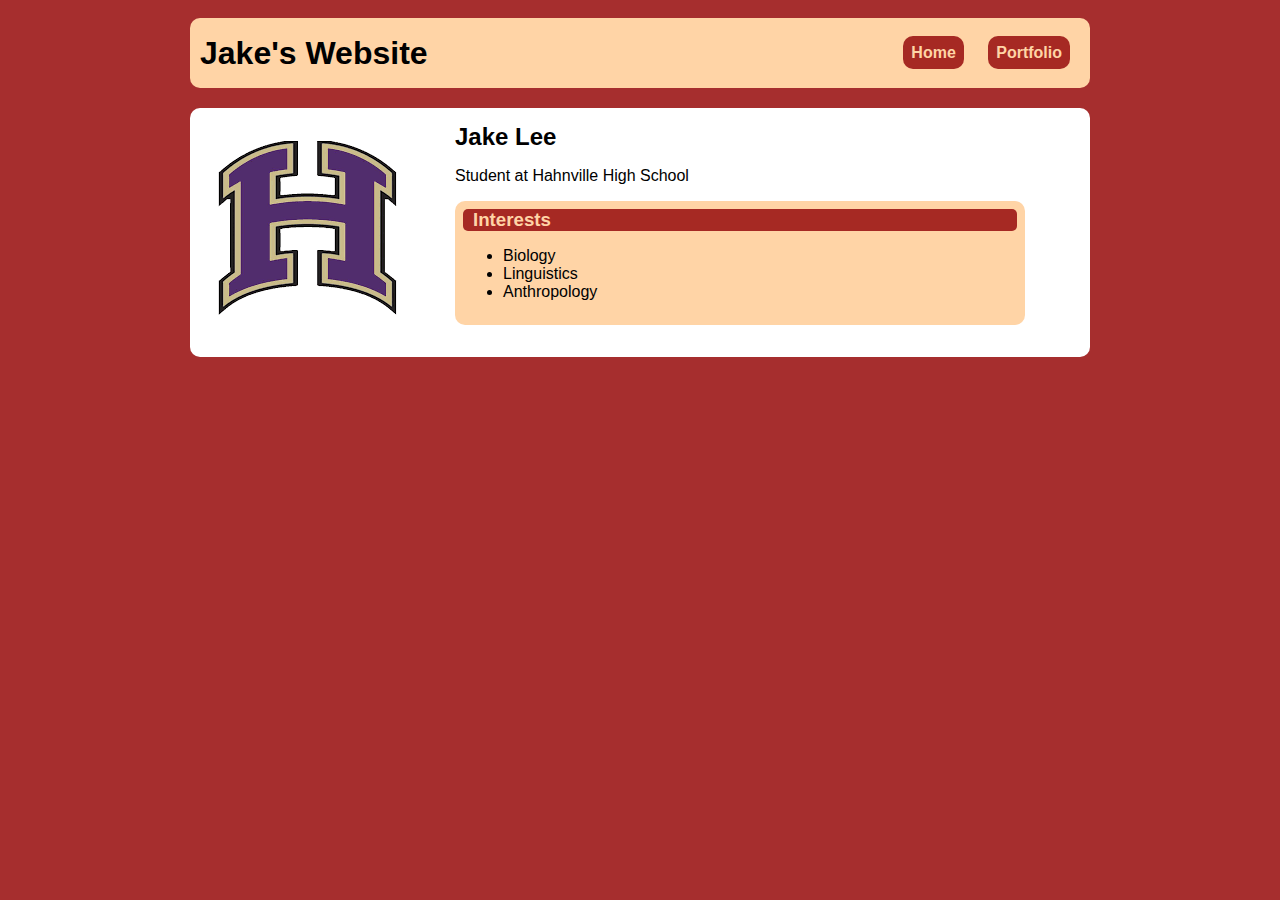
<file: index.html>
<!DOCTYPE html>
<html>
  <head>
    <title>Jake's Website</title>
    <link rel="stylesheet" href="style.css" />
  </head>

  <body>
    <div id="all-contents">
      <nav>
        <h1>Jake's Website</h1>
        <ul id="nav-ul">
          <li class="nav-li"><a href="index.html"> Home </a></li>
          <li class="nav-li"><a href="portfolio.html"> Portfolio </a></li>
        </ul>
      </nav>

      <main>
        <!-- Sidebar Section -->
        <div class="sidebar">
          <img class="sidebar-image" src="images/images.png" />
        </div>
        <!-- Content Section -->
        <div class="content">
          <h2>Jake Lee</h2>
          <p>Student at Hahnville High School</p>
          <!-- Interest Section -->
          <div id="interests">
            <h3 id="interests-label">Interests</h3>
            <ul>
              <li>Biology</li>
              <li>Linguistics</li>
              <li>Anthropology</li>
            </ul>
          </div>
        </div>
      </main>
    </div>
  </body>
</html>
</file>
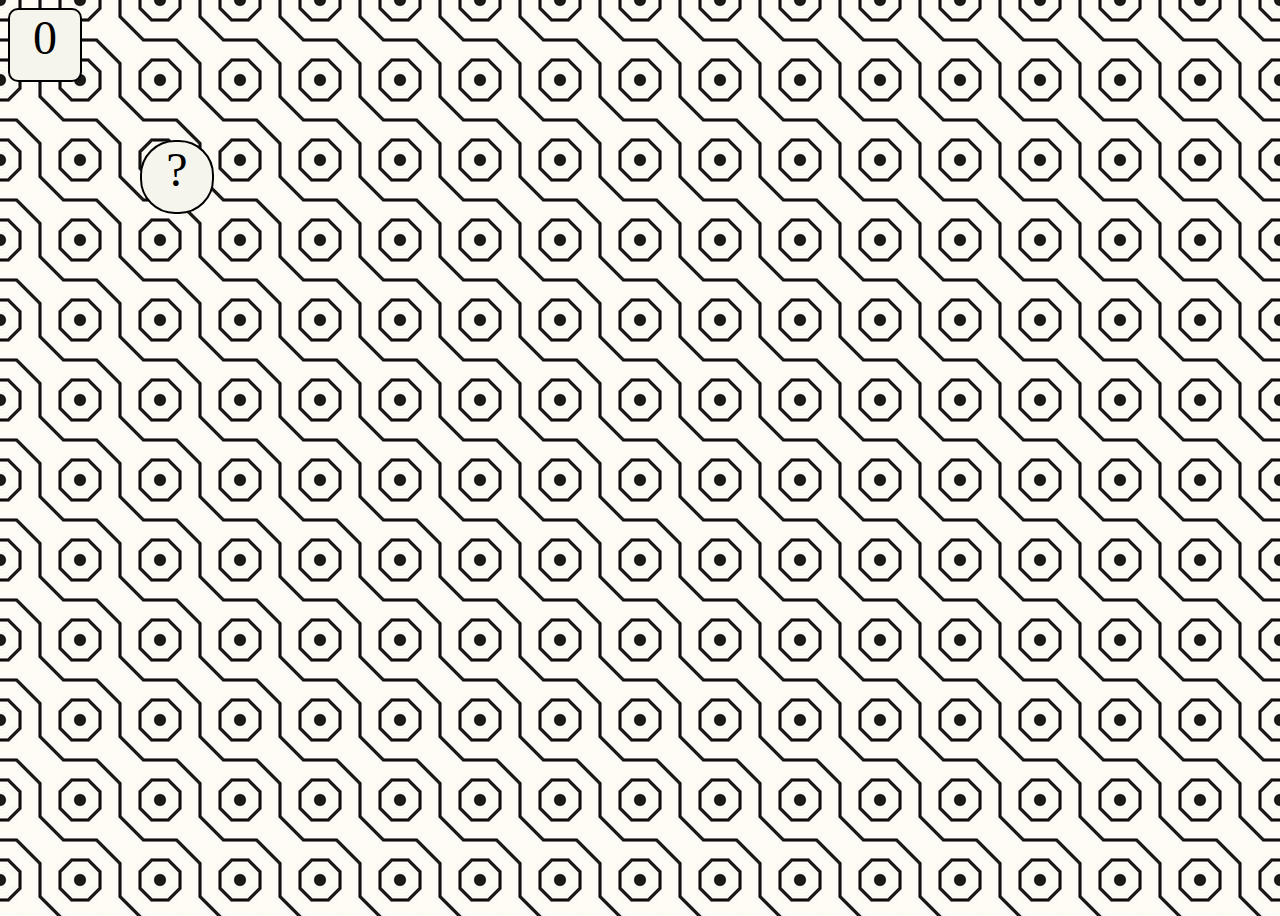
<file: projects/bouncing-box/index.html>
<!DOCTYPE html>
<html>

<head>
	<meta charset="utf-8">
	<title>Bouncing Box</title>
	<script src="jquery.min.js"></script>
	<style>
		.box {
			width: 70px;
			height: 70px;
		    background-color:rgb(245, 245, 237);
			font-size: 300%;
			text-align: center;
			user-select: none;
			display: block;
			position: absolute;
			top: 100px;
			/* Change me! */
			left: 0px;
			border-radius: 35px;
			color:black;
			border-style:solid;
			border-width:2px;
			border-color:black;

		}

		.counter {
			width: 70px;
			height: 70px;
		    background-color:rgb(245, 245, 237);
			font-size: 300%;
			text-align: center;


			border-radius: 10px;
			color:black;
			border-style:solid;
			border-width:2px;
			border-color:black;

		}

		.board {
			height: 100vh;
			background-image: url("img/geometric_pattern.jpg");
		}
	</style>
	<!-- 	<script src="//cdnjs.cloudflare.com/ajax/libs/jquery/2.1.1/jquery.min.js"></script> -->

</head>

<body class="board">
	<!-- HTML for the box -->
	<div class="box">?</div>
	<div class="counter">0</div>

	<script>
		(function () {
			'use strict'
			/* global jQuery */

			//////////////////////////////////////////////////////////////////
			/////////////////// SETUP DO NOT DELETE //////////////////////////
			//////////////////////////////////////////////////////////////////

			var box = jQuery('.box');	// reference to the HTML .box element
			var board = jQuery('.board');	// reference to the HTML .board element
			var counter = jQuery('.counter');
			var boardWidth = board.width();	// the maximum X-Coordinate of the screen
			var boardHeight = jQuery(window).height();	// the maximum Y-Coordinate of the screen


			// Every 50 milliseconds, call the update Function (see below)
			var interval = setInterval(update, 50);

			// Every time the box is clicked, call the handleBoxClick Function (see below)
			box.on('click', handleBoxClick);
			board.on('click', handleBoardClick);

			// moves the Box to a new position on the screen along the X-Axis
			function moveBoxTo(newPositionX, newPositionY) {
				box.css("left", newPositionX);
				box.css("top", newPositionY);
			};

			// changes the text displayed on the Box
			function changeBoxText(newText) {
				box.text(newText);
			};
			function changeCounterText(newText) {
				counter.text(newText);
			};

			//////////////////////////////////////////////////////////////////
			/////////////////// YOUR CODE BELOW HERE /////////////////////////
			//////////////////////////////////////////////////////////////////

			// TODO 2 - Variable declarations 
			var positionX = 0;
			var positionY = 0;
			var points = 0;
			var speedX = 10;
			var speedY = 10;
			var randNum1 = Math.random() * boardWidth-70;
			var randNum2 = Math.random() * boardHeight-70;
			var misclicks = 0;

			/* 
			This Function will be called 20 times/second. Each time it is called,
			it should move the Box to a new location. If the box drifts off the screen
			turn it around! 
			*/
			function update() {
				positionX = positionX + speedX;
				positionY = positionY + speedY;
				moveBoxTo(positionX, positionY);
                if (positionX > boardWidth - 70) {
					speedX = speedX * -1;
				}
				else if (positionX < 0) {
					speedX = speedX * -1;
				}

				if (positionY > boardHeight - 70) {
					speedY = speedY * -1;
				}
				else if (positionY < 0) {
					speedY = speedY * -1;
				}
			};

			/* 
			This Function will be called each time the box is clicked. Each time it is called,
			it should increase the points total, increase the speed, and move the box to
			the left side of the screen.
			*/
			function handleBoxClick() {
				positionX = randNum1;
				positionY = randNum2;
				points = points + 1;
				changeBoxText(points);
				if (speedX > 0) {
					speedX = speedX + 3;
					speedY = speedY + 3;
				}
				else if (speedX < 0) {
					speedX = speedX - 3;
					speedY = speedY - 3;
				}
				if (randNum1 > boardwidth / 2) {
					speed = speed * -1;
				}
				if (randNum2 > boardheight / 2) {
					speed = speed * -1;
				}
			};


			function endGame() {
                clearInterval(interval);
            };
			function handleBoardClick() {
            if (misclicks < 20) {
				misclicks = misclicks + 1;
			}
			else {
                endGame();
			}
            changeCounterText(misclicks);
			};




		})();
	</script>
</body>

</html>
</file>
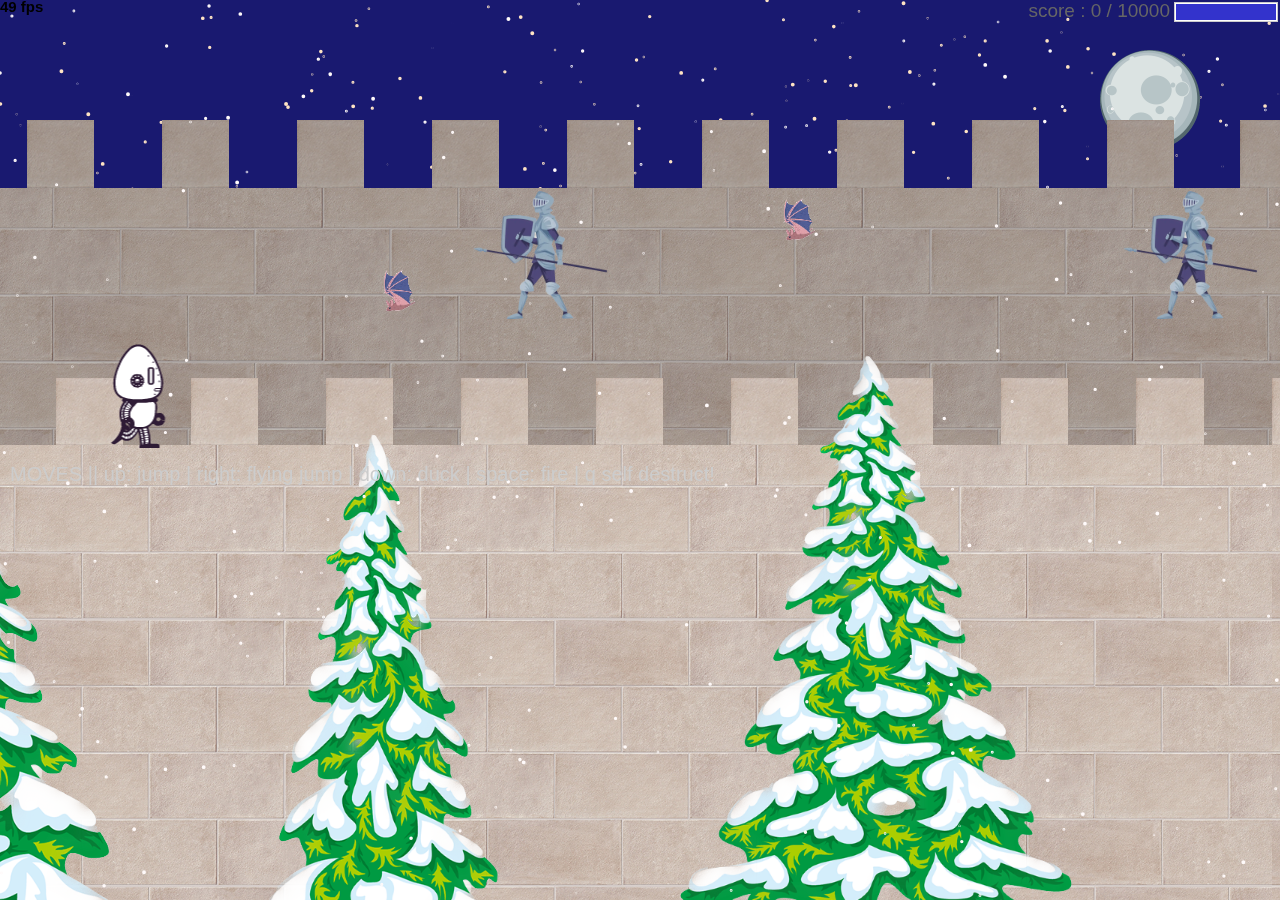
<file: projects/runtime/index.html>
<!DOCTYPE html>
<html>
  <head>
    <meta charset="utf-8" />

    <title>Operation Spark || Runtime!</title>
    <meta name="description" content="Operation Spark Motion Poem" />
    <meta name="author" content="operationspark.org" />
    <meta name="viewport" content="width=device-width, initial-scale=1.0" />

    <link href="css/bootstrap.min.css" rel="stylesheet" media="screen" />
    <link href="css/style.css" rel="stylesheet" />

    <!-- all core CreateJS and 3rd party libraries are listed here: -->
    <script src="bower_components/lodash/lodash.min.js"></script>
    <script src="bower_components/bluebird/js/browser/bluebird.min.js"></script>
    <script src="js/lib/proton-1.0.0.min.js"></script>
    <script src="bower_components/easeljs/lib/easeljs-0.8.2.min.js"></script>
    <script src="bower_components/PreloadJS/lib/preloadjs-0.6.2.min.js"></script>
    <script src="bower_components/TweenJS/lib/tweenjs.min.js"></script>
    <script src="bower_components/SoundJS/lib/soundjs-0.6.2.min.js"></script>
    <script src="bower_components/opspark-draw/draw.js"></script>
    <script src="bower_components/racket/racket.js"></script>

    <!-- our app javascript code -->
    <script src="js/util/load.js"></script>
    <script src="js/util/spin.min.js"></script>
    <script src="js/util/point.js"></script>
    <script src="js/spritesheet.js"></script>
    <script src="js/world/rules.js"></script>
    <script src="js/particle/particleManager.js"></script>
    <script src="js/orb/orbManager.js"></script>
    <script src="js/projectile/projectileManager.js"></script>
    <script src="js/view/pacifier.js"></script>
    <script src="js/view/background.js"></script>
    <script src="js/view/ground.js"></script>
    <script src="js/view/hud.js"></script>
    <script src="js/player/halle.js"></script>
    <script src="js/player/playerManager.js"></script>
    <script src="js/opspark.js"></script>
    <script src="js/game.js"></script>
    <script src="js/init.js"></script>
    <script src="js/levelData.js"></script>
    <script src="js/runLevels.js"></script>

    <!--Load Additional Scripts Here-->
  </head>
  <body>
    <div id="main">
      <canvas id="canvas" width="500" height="500"></canvas>
    </div>
    <script id="index">
      (function () {
        "use strict";
        background(window);
        makeLevelData(window);
        runLevels(window);
        init(window);
      })();
    </script>
  </body>
</html>
</file>
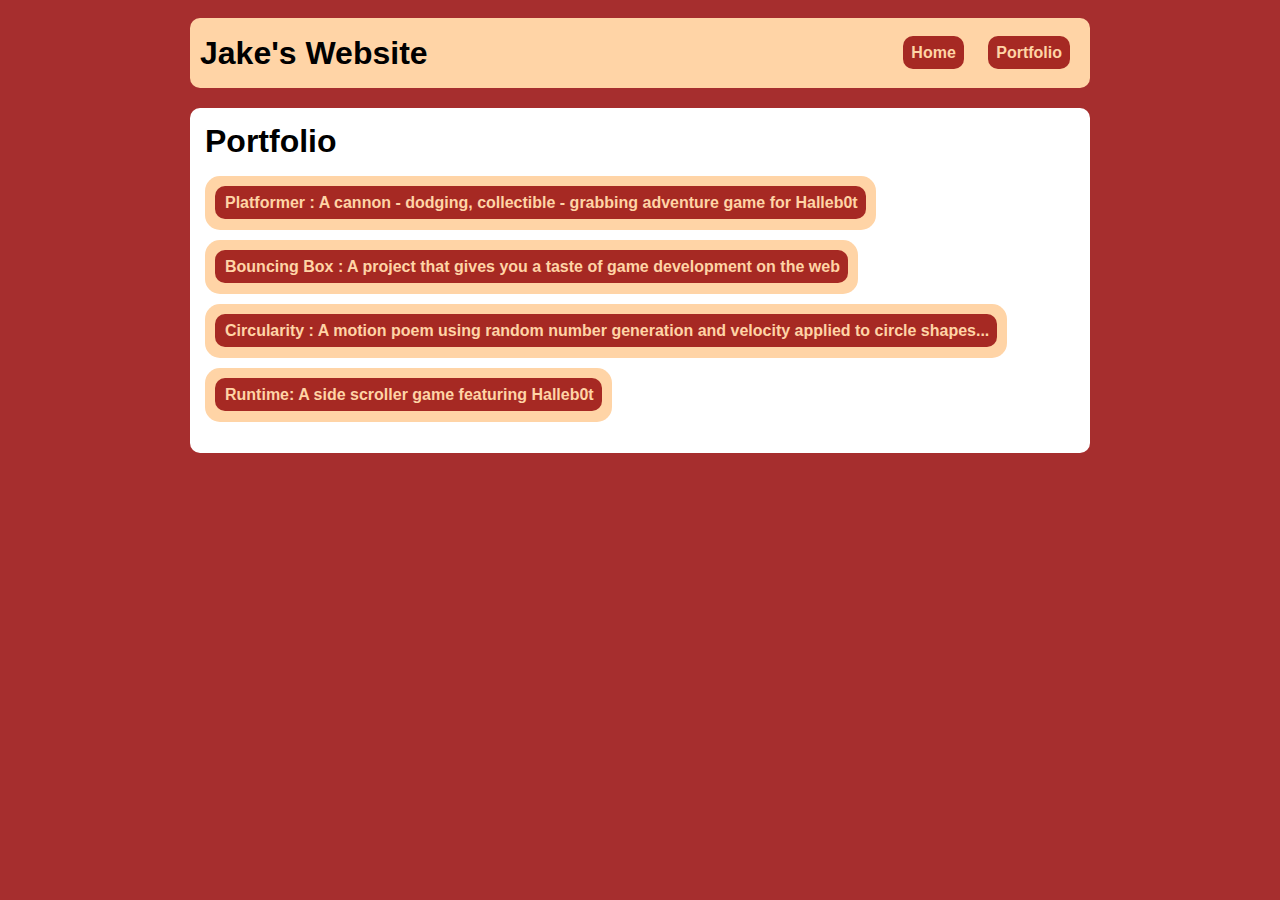
<file: portfolio.html>
<!DOCTYPE html>
<html>
  <head>
    <title>Jake's Website</title>
    <link rel="stylesheet" href="style.css" />
  </head>

  <body>
    <div id="all-contents">
      <nav>
        <h1>Jake's Website</h1>
        <ul id="nav-ul">
          <li class="nav-li"><a href="index.html"> Home </a></li>
          <li class="nav-li"><a href="portfolio.html"> Portfolio </a></li>
        </ul>
      </nav>

      <main>
        <div class="content">
          <h1>Portfolio</h1>
          <ul id="portfolio">
            <li>
              <a href="projects/platformer/"
                >Platformer : A cannon - dodging, collectible - grabbing
                adventure game for Halleb0t</a
              >
            </li>
            <li>
              <a href="projects/bouncing-box/"
                >Bouncing Box : A project that gives you a taste of game
                development on the web
              </a>
            </li>
            <li>
              <a href="projects/circularity/"
                >Circularity : A motion poem using random number generation and
                velocity applied to circle shapes...</a
              >
            </li>
            <li>
              <a href="projects/runtime/"
                >Runtime: A side scroller game featuring Halleb0t</a
              >
            </li>
          </ul>
        </div>
      </main>
    </div>
  </body>
</html>
</file>
<file: style.css>
body {
  background: rgba(153, 15, 15, 0.872);
  color: rgb(0, 0, 0);
  padding: 10px;
  font-family: arial;
}
#all-contents {
  max-width: 900px;
  margin: auto;
}

/* navigation menu */
nav {
  border-radius: 10px;
  background: rgb(255, 212, 166);
  margin: 0 auto;
  margin-bottom: 20px;
  display: flex;
  padding: 10px;
}
h1 {
  display: flex;
  align-items: center;
  color: black;
  flex: 1;
  margin: 0;
}
#nav-ul {
  list-style-image: none;
}
.nav-li {
  display: inline-block;
  padding: 0 10px;
}
a {
  text-decoration: none;
  background: rgba(153, 15, 15, 0.872);
  border-radius: 10px;
  padding: 8px;
  color: rgb(255, 212, 166);
  font-weight: bold;
}
a:hover {
  text-decoration: none;
  background: rgb(255, 212, 166);
  border-radius: 10px;
  padding: 8px;
  color: rgba(153, 15, 15, 0.872);
  font-weight: bold;
  border-style: double;
}

/* main container area beneath menu */
main {
  border-radius: 10px;
  background: white;
  display: flex;
}
.sidebar {
  margin-right: 5px;
  padding: 10px;
}
.sidebar-img {
  width: 200px;
  border-radius: 10px;
}
.content {
  flex: 1;
  padding: 15px;
}


#interests {
  border-radius: 10px;
  background: rgb(255, 212, 166);
  color: rgb(0, 0, 0);
  padding: 8px;
  margin-right: 50px;
}
#interests-label {
  background: rgba(153, 15, 15, 0.872);
  color: rgb(255, 212, 166);
  font-weight: bold;
  padding-left: 10px;
  border-radius: 5px;
}
h2,
h3 {
  margin: 0px;
}

.content h1 {
  color: black;
}

#portfolio {
  list-style-type: none;
  padding-left: 0;
}

#portfolio li {
  background: rgb(255, 212, 166);
  width: fit-content;
  padding:10px;
  padding-top: 18px;
  padding-bottom: 18px;
  border-radius: 15px;
  margin-bottom: 10px;
}

#portfolio a {
  text-decoration: none;
  background: rgba(153, 15, 15, 0.872);
  color: rgb(255, 212, 166);
  padding-left: 10px;
  white-space: nowrap;
  overflow:hidden;
  text-overflow: ellipsis;
 
}

#portfolio a:hover {
  text-decoration: none;
  background: rgb(255, 212, 166);
  color: rgba(153, 15, 15, 0.872);
  border-style: double;
  padding-left: 10px;
  white-space: nowrap;
  overflow:hidden;
  text-overflow: ellipsis;
 
}
</file>
<file: projects/runtime/css/style.css>
body, html {
    width: 100%;
    height: 100%;
    margin: 0;
    padding: 0;
    overflow: hidden;
    -moz-user-select: none;
    -webkit-user-select: none;
    -ms-user-select: none;
}
canvas {
    -moz-user-select: none;
    -webkit-user-select: none;
    -ms-user-select: none;
    position:absolute;
}
</file>
